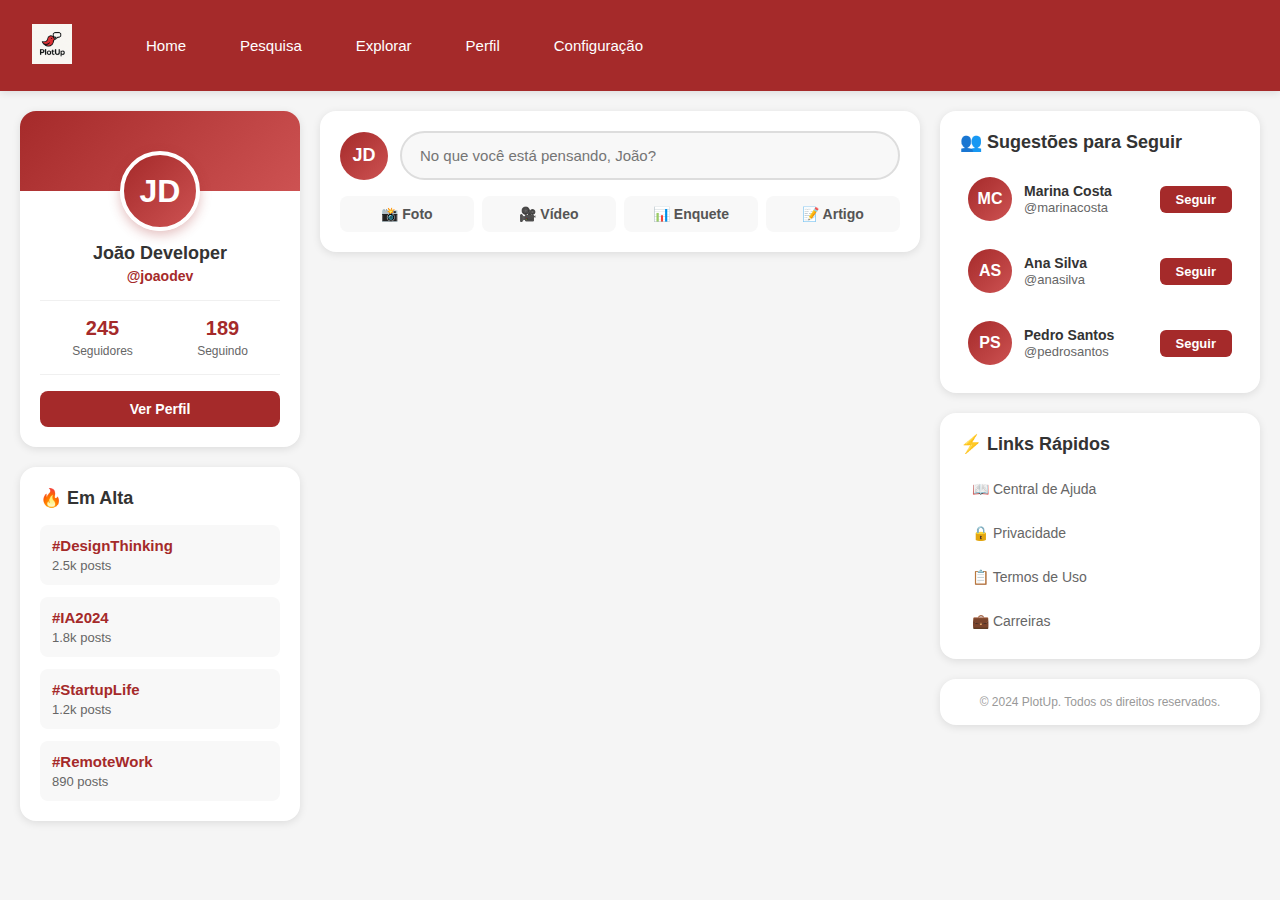
<file: index.html>
<!DOCTYPE html>
<html lang="pt-BR">
<head>
    <meta charset="UTF-8">
    <meta name="viewport" content="width=device-width, initial-scale=1.0">
    <title>Home - PlotUp</title>
    <link rel="stylesheet" href="home.css">
</head>
<body>
    <!-- HEADER -->
    <header>
        <div class="container">
            <a href="home.html"><img src="midias/logo com fundo.png" alt="logo" class="logo"></a>
            <a href="home.html">Home</a>
            <a href="pesquisar.html">Pesquisa</a>
            <a href="explorar.html">Explorar</a>
            <a href="perfil.html">Perfil</a>
            <a href="config.html">Configuração</a>
        </div>
    </header>

    <!-- MAIN CONTENT -->
    <div class="home-container">
        <!-- SIDEBAR LEFT -->
        <aside class="sidebar-left">
            <div class="profile-widget">
                <div class="widget-cover"></div>
                <div class="widget-content">
                    <div class="widget-avatar">JD</div>
                    <div class="widget-name">João Developer</div>
                    <div class="widget-username">@joaodev</div>
                    <div class="widget-stats">
                        <div class="widget-stat">
                            <span class="stat-value">245</span>
                            <span class="stat-label">Seguidores</span>
                        </div>
                        <div class="widget-stat">
                            <span class="stat-value">189</span>
                            <span class="stat-label">Seguindo</span>
                        </div>
                    </div>
                    <a href="perfil.html" class="btn-view-profile">Ver Perfil</a>
                </div>
            </div>

            <div class="trending-widget">
                <h3 class="widget-title">🔥 Em Alta</h3>
                <div class="trending-list">
                    <div class="trending-item">
                        <div class="trending-tag">#DesignThinking</div>
                        <div class="trending-count">2.5k posts</div>
                    </div>
                    <div class="trending-item">
                        <div class="trending-tag">#IA2024</div>
                        <div class="trending-count">1.8k posts</div>
                    </div>
                    <div class="trending-item">
                        <div class="trending-tag">#StartupLife</div>
                        <div class="trending-count">1.2k posts</div>
                    </div>
                    <div class="trending-item">
                        <div class="trending-tag">#RemoteWork</div>
                        <div class="trending-count">890 posts</div>
                    </div>
                </div>
            </div>
        </aside>

        <!-- FEED -->
        <main class="feed">
            <!-- CREATE POST -->
            <div class="create-post">
                <div class="create-post-header">
                    <div class="create-avatar">JD</div>
                    <input 
                        type="text" 
                        class="create-input" 
                        placeholder="No que você está pensando, João?"
                        readonly
                        onclick="openCreatePostModal()"
                    >
                </div>
                <div class="create-actions">
                    <button class="create-action-btn" onclick="openCreatePostModal()">
                        📸 Foto
                    </button>
                    <button class="create-action-btn" onclick="openCreatePostModal()">
                        🎥 Vídeo
                    </button>
                    <button class="create-action-btn" onclick="openCreatePostModal()">
                        📊 Enquete
                    </button>
                    <button class="create-action-btn" onclick="openCreatePostModal()">
                        📝 Artigo
                    </button>
                </div>
            </div>

            <!-- POSTS FEED -->
            <div class="posts-container" id="postsContainer">
                <!-- Posts will be rendered here by JavaScript -->
            </div>
        </main>

        <!-- SIDEBAR RIGHT -->
        <aside class="sidebar-right">
            <div class="suggestions-widget">
                <h3 class="widget-title">👥 Sugestões para Seguir</h3>
                <div class="suggestions-list">
                    <div class="suggestion-item">
                        <div class="suggestion-avatar">MC</div>
                        <div class="suggestion-info">
                            <div class="suggestion-name">Marina Costa</div>
                            <div class="suggestion-username">@marinacosta</div>
                        </div>
                        <button class="btn-follow">Seguir</button>
                    </div>
                    <div class="suggestion-item">
                        <div class="suggestion-avatar">AS</div>
                        <div class="suggestion-info">
                            <div class="suggestion-name">Ana Silva</div>
                            <div class="suggestion-username">@anasilva</div>
                        </div>
                        <button class="btn-follow">Seguir</button>
                    </div>
                    <div class="suggestion-item">
                        <div class="suggestion-avatar">PS</div>
                        <div class="suggestion-info">
                            <div class="suggestion-name">Pedro Santos</div>
                            <div class="suggestion-username">@pedrosantos</div>
                        </div>
                        <button class="btn-follow">Seguir</button>
                    </div>
                </div>
            </div>

            <div class="quick-links-widget">
                <h3 class="widget-title">⚡ Links Rápidos</h3>
                <div class="quick-links">
                    <a href="#" class="quick-link">📖 Central de Ajuda</a>
                    <a href="#" class="quick-link">🔒 Privacidade</a>
                    <a href="#" class="quick-link">📋 Termos de Uso</a>
                    <a href="#" class="quick-link">💼 Carreiras</a>
                </div>
            </div>

            <div class="footer-widget">
                <p>© 2024 PlotUp. Todos os direitos reservados.</p>
            </div>
        </aside>
    </div>

    <!-- CREATE POST MODAL -->
    <div class="modal-overlay hidden" id="createPostModal">
        <div class="modal-content">
            <div class="modal-header">
                <h2>Criar Post</h2>
                <button class="close-modal" onclick="closeCreatePostModal()">×</button>
            </div>
            <div class="modal-body">
                <div class="modal-user">
                    <div class="modal-avatar">JD</div>
                    <div class="modal-user-info">
                        <div class="modal-name">João Developer</div>
                        <div class="modal-username">@joaodev</div>
                    </div>
                </div>
                <textarea 
                    class="post-textarea" 
                    placeholder="No que você está pensando?"
                    id="postContent"
                ></textarea>
                <div class="char-count">
                    <span id="charCount">0</span> / 500
                </div>
                <div class="modal-actions-bottom">
                    <div class="modal-tools">
                        <button class="tool-btn" title="Adicionar imagem">📸</button>
                        <button class="tool-btn" title="Adicionar vídeo">🎥</button>
                        <button class="tool-btn" title="Adicionar emoji">😊</button>
                        <button class="tool-btn" title="Adicionar localização">📍</button>
                    </div>
                    <button class="btn-post" onclick="createPost()">Publicar</button>
                </div>
            </div>
        </div>
    </div>

    <script src="home.js"></script>
</body>
</html>
</file>
<file: home.css>
* {
    margin: 0;
    padding: 0;
    box-sizing: border-box;
}

body {
    font-family: -apple-system, BlinkMacSystemFont, 'Segoe UI', Roboto, Oxygen, Ubuntu, Cantarell, sans-serif;
    background-color: #f5f5f5;
    min-height: 100vh;
}

/* ====== HEADER ====== */
header {
    background: rgb(165, 42, 42);
    padding: 16px 0;
    box-shadow: 0 2px 8px rgba(0, 0, 0, 0.1);
    position: sticky;
    top: 0;
    z-index: 100;
}

header .container {
    max-width: 1400px;
    margin: 0 auto;
    padding: 0 20px;
    display: flex;
    align-items: center;
    gap: 30px;
    flex-wrap: wrap;
}

header .logo {
    height: 40px;
    margin-right: 20px;
}

header a {
    color: white;
    text-decoration: none;
    font-weight: 500;
    font-size: 15px;
    transition: all 0.2s;
    padding: 8px 12px;
    border-radius: 6px;
}

header a:hover {
    background: rgba(255, 255, 255, 0.15);
}

/* ====== HOME CONTAINER ====== */
.home-container {
    max-width: 1400px;
    margin: 0 auto;
    padding: 20px;
    display: grid;
    grid-template-columns: 280px 1fr 320px;
    gap: 20px;
    animation: fadeIn 0.4s ease-out;
}

/* ====== SIDEBAR LEFT ====== */
.sidebar-left {
    position: sticky;
    top: 90px;
    height: fit-content;
    display: flex;
    flex-direction: column;
    gap: 20px;
}

.profile-widget {
    background: white;
    border-radius: 16px;
    overflow: hidden;
    box-shadow: 0 2px 8px rgba(0, 0, 0, 0.1);
    transition: all 0.3s;
}

.profile-widget:hover {
    box-shadow: 0 6px 16px rgba(165, 42, 42, 0.2);
}

.widget-cover {
    height: 80px;
    background: linear-gradient(135deg, rgb(165, 42, 42) 0%, rgb(205, 82, 82) 50%, rgb(165, 42, 42) 100%);
    background-size: 200% 200%;
    animation: gradientShift 15s ease infinite;
}

@keyframes gradientShift {
    0% { background-position: 0% 50%; }
    50% { background-position: 100% 50%; }
    100% { background-position: 0% 50%; }
}

.widget-content {
    padding: 0 20px 20px;
    text-align: center;
}

.widget-avatar {
    width: 80px;
    height: 80px;
    border-radius: 50%;
    background: linear-gradient(135deg, rgb(165, 42, 42), rgb(205, 82, 82));
    border: 4px solid white;
    display: flex;
    align-items: center;
    justify-content: center;
    font-size: 32px;
    font-weight: bold;
    color: white;
    margin: -40px auto 12px;
    box-shadow: 0 4px 12px rgba(165, 42, 42, 0.3);
}

.widget-name {
    font-size: 18px;
    font-weight: 700;
    color: #333;
    margin-bottom: 4px;
}

.widget-username {
    font-size: 14px;
    color: rgb(165, 42, 42);
    font-weight: 600;
    margin-bottom: 16px;
}

.widget-stats {
    display: flex;
    justify-content: space-around;
    padding: 16px 0;
    margin-bottom: 16px;
    border-top: 1px solid #f0f0f0;
    border-bottom: 1px solid #f0f0f0;
}

.widget-stat {
    display: flex;
    flex-direction: column;
    align-items: center;
}

.stat-value {
    font-size: 20px;
    font-weight: 700;
    color: rgb(165, 42, 42);
}

.stat-label {
    font-size: 12px;
    color: #666;
    margin-top: 4px;
}

.btn-view-profile {
    display: block;
    width: 100%;
    padding: 10px;
    background: rgb(165, 42, 42);
    color: white;
    text-decoration: none;
    border-radius: 8px;
    font-weight: 600;
    font-size: 14px;
    transition: all 0.3s;
    text-align: center;
}

.btn-view-profile:hover {
    background: rgb(145, 32, 32);
    transform: translateY(-2px);
    box-shadow: 0 4px 12px rgba(165, 42, 42, 0.4);
}

/* ====== TRENDING WIDGET ====== */
.trending-widget,
.suggestions-widget,
.quick-links-widget {
    background: white;
    border-radius: 16px;
    padding: 20px;
    box-shadow: 0 2px 8px rgba(0, 0, 0, 0.1);
}

.widget-title {
    font-size: 18px;
    font-weight: 700;
    color: #333;
    margin-bottom: 16px;
    display: flex;
    align-items: center;
    gap: 8px;
}

.trending-list {
    display: flex;
    flex-direction: column;
    gap: 12px;
}

.trending-item {
    padding: 12px;
    background: #f8f8f8;
    border-radius: 8px;
    transition: all 0.3s;
    cursor: pointer;
}

.trending-item:hover {
    background: rgba(165, 42, 42, 0.05);
    transform: translateX(4px);
}

.trending-tag {
    font-size: 15px;
    font-weight: 600;
    color: rgb(165, 42, 42);
    margin-bottom: 4px;
}

.trending-count {
    font-size: 13px;
    color: #666;
}

/* ====== FEED ====== */
.feed {
    display: flex;
    flex-direction: column;
    gap: 20px;
}

/* ====== CREATE POST ====== */
.create-post {
    background: white;
    border-radius: 16px;
    padding: 20px;
    box-shadow: 0 2px 8px rgba(0, 0, 0, 0.1);
}

.create-post-header {
    display: flex;
    align-items: center;
    gap: 12px;
    margin-bottom: 16px;
}

.create-avatar {
    width: 48px;
    height: 48px;
    border-radius: 50%;
    background: linear-gradient(135deg, rgb(165, 42, 42), rgb(205, 82, 82));
    display: flex;
    align-items: center;
    justify-content: center;
    font-size: 18px;
    font-weight: bold;
    color: white;
    flex-shrink: 0;
}

.create-input {
    flex: 1;
    padding: 14px 18px;
    border: 2px solid #ddd;
    border-radius: 25px;
    font-size: 15px;
    background: #f8f8f8;
    cursor: pointer;
    transition: all 0.3s;
    outline: none;
}

.create-input:hover {
    background: #f0f0f0;
}

.create-actions {
    display: flex;
    gap: 8px;
    flex-wrap: wrap;
}

.create-action-btn {
    flex: 1;
    min-width: 100px;
    padding: 10px 16px;
    background: #f8f8f8;
    border: none;
    border-radius: 8px;
    font-size: 14px;
    font-weight: 600;
    color: #555;
    cursor: pointer;
    transition: all 0.3s;
}

.create-action-btn:hover {
    background: rgba(165, 42, 42, 0.05);
    color: rgb(165, 42, 42);
    transform: translateY(-2px);
}

/* ====== POST CARD ====== */
.post-card {
    background: white;
    border-radius: 16px;
    padding: 20px;
    box-shadow: 0 2px 8px rgba(0, 0, 0, 0.1);
    transition: all 0.3s;
    animation: fadeIn 0.4s ease-out;
}

.post-card:hover {
    box-shadow: 0 6px 16px rgba(165, 42, 42, 0.15);
}

.post-header {
    display: flex;
    align-items: flex-start;
    justify-content: space-between;
    margin-bottom: 16px;
}

.post-user {
    display: flex;
    gap: 12px;
}

.post-avatar {
    width: 48px;
    height: 48px;
    border-radius: 50%;
    background: linear-gradient(135deg, rgb(165, 42, 42), rgb(205, 82, 82));
    display: flex;
    align-items: center;
    justify-content: center;
    font-size: 18px;
    font-weight: bold;
    color: white;
    flex-shrink: 0;
}

.post-user-info {
    flex: 1;
}

.post-name {
    font-size: 16px;
    font-weight: 700;
    color: #333;
    line-height: 1.2;
}

.post-username {
    font-size: 14px;
    color: #666;
}

.post-time {
    font-size: 13px;
    color: #999;
    margin-top: 2px;
}

.post-menu-btn {
    background: none;
    border: none;
    font-size: 20px;
    color: #666;
    cursor: pointer;
    padding: 4px 8px;
    border-radius: 50%;
    transition: all 0.3s;
}

.post-menu-btn:hover {
    background: #f0f0f0;
    color: rgb(165, 42, 42);
}

.post-content {
    font-size: 15px;
    color: #333;
    line-height: 1.6;
    margin-bottom: 16px;
}

.post-image {
    width: 100%;
    border-radius: 12px;
    margin-bottom: 16px;
    max-height: 500px;
    object-fit: cover;
}

.post-actions {
    display: flex;
    gap: 8px;
    padding-top: 12px;
    border-top: 1px solid #f0f0f0;
}

.action-btn {
    flex: 1;
    display: flex;
    align-items: center;
    justify-content: center;
    gap: 8px;
    padding: 10px;
    background: none;
    border: none;
    border-radius: 8px;
    font-size: 14px;
    font-weight: 600;
    color: #666;
    cursor: pointer;
    transition: all 0.3s;
}

.action-btn:hover {
    background: rgba(165, 42, 42, 0.05);
    color: rgb(165, 42, 42);
}

.action-btn.active {
    color: rgb(165, 42, 42);
}

/* ====== SIDEBAR RIGHT ====== */
.sidebar-right {
    position: sticky;
    top: 90px;
    height: fit-content;
    display: flex;
    flex-direction: column;
    gap: 20px;
}

.suggestions-list {
    display: flex;
    flex-direction: column;
    gap: 12px;
}

.suggestion-item {
    display: flex;
    align-items: center;
    gap: 12px;
    padding: 8px;
    border-radius: 8px;
    transition: all 0.3s;
}

.suggestion-item:hover {
    background: #f8f8f8;
}

.suggestion-avatar {
    width: 44px;
    height: 44px;
    border-radius: 50%;
    background: linear-gradient(135deg, rgb(165, 42, 42), rgb(205, 82, 82));
    display: flex;
    align-items: center;
    justify-content: center;
    font-size: 16px;
    font-weight: bold;
    color: white;
    flex-shrink: 0;
}

.suggestion-info {
    flex: 1;
}

.suggestion-name {
    font-size: 14px;
    font-weight: 700;
    color: #333;
    line-height: 1.2;
}

.suggestion-username {
    font-size: 13px;
    color: #666;
}

.btn-follow {
    padding: 6px 16px;
    background: rgb(165, 42, 42);
    color: white;
    border: none;
    border-radius: 6px;
    font-size: 13px;
    font-weight: 600;
    cursor: pointer;
    transition: all 0.3s;
}

.btn-follow:hover {
    background: rgb(145, 32, 32);
    transform: translateY(-2px);
    box-shadow: 0 2px 8px rgba(165, 42, 42, 0.3);
}

/* ====== QUICK LINKS ====== */
.quick-links {
    display: flex;
    flex-direction: column;
    gap: 8px;
}

.quick-link {
    padding: 10px 12px;
    color: #666;
    text-decoration: none;
    font-size: 14px;
    border-radius: 8px;
    transition: all 0.3s;
}

.quick-link:hover {
    background: rgba(165, 42, 42, 0.05);
    color: rgb(165, 42, 42);
    transform: translateX(4px);
}

/* ====== FOOTER WIDGET ====== */
.footer-widget {
    background: white;
    border-radius: 16px;
    padding: 16px;
    box-shadow: 0 2px 8px rgba(0, 0, 0, 0.1);
    text-align: center;
}

.footer-widget p {
    font-size: 12px;
    color: #999;
}

/* ====== MODAL ====== */
.modal-overlay {
    position: fixed;
    top: 0;
    left: 0;
    width: 100%;
    height: 100%;
    background: rgba(0, 0, 0, 0.6);
    backdrop-filter: blur(6px);
    display: flex;
    align-items: center;
    justify-content: center;
    z-index: 1000;
    animation: fadeIn 0.3s ease-out;
}

.modal-overlay.hidden {
    display: none;
}

.modal-content {
    background: white;
    border-radius: 16px;
    width: 90%;
    max-width: 600px;
    max-height: 90vh;
    overflow-y: auto;
    box-shadow: 0 20px 60px rgba(0, 0, 0, 0.4);
    animation: slideUp 0.4s cubic-bezier(0.34, 1.56, 0.64, 1);
}

@keyframes slideUp {
    from {
        opacity: 0;
        transform: translateY(30px) scale(0.95);
    }
    to {
        opacity: 1;
        transform: translateY(0) scale(1);
    }
}

.modal-header {
    padding: 20px 24px;
    border-bottom: 2px solid #f0f0f0;
    display: flex;
    justify-content: space-between;
    align-items: center;
}

.modal-header h2 {
    font-size: 20px;
    color: rgb(165, 42, 42);
    font-weight: 700;
}

.close-modal {
    background: none;
    border: none;
    font-size: 32px;
    color: #666;
    cursor: pointer;
    line-height: 1;
    padding: 0;
    width: 32px;
    height: 32px;
    display: flex;
    align-items: center;
    justify-content: center;
    border-radius: 50%;
    transition: all 0.3s;
}

.close-modal:hover {
    background: rgba(165, 42, 42, 0.1);
    color: rgb(165, 42, 42);
    transform: rotate(90deg);
}

.modal-body {
    padding: 24px;
}

.modal-user {
    display: flex;
    gap: 12px;
    margin-bottom: 16px;
}

.modal-avatar {
    width: 48px;
    height: 48px;
    border-radius: 50%;
    background: linear-gradient(135deg, rgb(165, 42, 42), rgb(205, 82, 82));
    display: flex;
    align-items: center;
    justify-content: center;
    font-size: 18px;
    font-weight: bold;
    color: white;
}

.modal-user-info {
    flex: 1;
}

.modal-name {
    font-size: 16px;
    font-weight: 700;
    color: #333;
}

.modal-username {
    font-size: 14px;
    color: #666;
}

.post-textarea {
    width: 100%;
    min-height: 150px;
    padding: 16px;
    border: 2px solid #ddd;
    border-radius: 12px;
    font-size: 15px;
    font-family: inherit;
    resize: vertical;
    outline: none;
    transition: all 0.3s;
}

.post-textarea:focus {
    border-color: rgb(165, 42, 42);
    box-shadow: 0 0 0 4px rgba(165, 42, 42, 0.1);
}

.char-count {
    text-align: right;
    font-size: 13px;
    color: #666;
    margin: 8px 0;
}

.modal-actions-bottom {
    display: flex;
    justify-content: space-between;
    align-items: center;
    gap: 12px;
    margin-top: 16px;
    padding-top: 16px;
    border-top: 1px solid #f0f0f0;
}

.modal-tools {
    display: flex;
    gap: 8px;
}

.tool-btn {
    width: 40px;
    height: 40px;
    background: #f8f8f8;
    border: none;
    border-radius: 50%;
    font-size: 18px;
    cursor: pointer;
    transition: all 0.3s;
}

.tool-btn:hover {
    background: rgba(165, 42, 42, 0.1);
    transform: scale(1.1);
}

.btn-post {
    padding: 10px 24px;
    background: rgb(165, 42, 42);
    color: white;
    border: none;
    border-radius: 8px;
    font-size: 15px;
    font-weight: 600;
    cursor: pointer;
    transition: all 0.3s;
}

.btn-post:hover {
    background: rgb(145, 32, 32);
    transform: translateY(-2px);
    box-shadow: 0 4px 12px rgba(165, 42, 42, 0.4);
}

.btn-post:disabled {
    opacity: 0.5;
    cursor: not-allowed;
}

/* ====== ANIMATIONS ====== */
@keyframes fadeIn {
    from {
        opacity: 0;
        transform: translateY(10px);
    }
    to {
        opacity: 1;
        transform: translateY(0);
    }
}

/* ====== SCROLLBAR ====== */
::-webkit-scrollbar {
    width: 10px;
}

::-webkit-scrollbar-track {
    background: #f5f5f5;
}

::-webkit-scrollbar-thumb {
    background: rgb(165, 42, 42);
    border-radius: 5px;
}

::-webkit-scrollbar-thumb:hover {
    background: rgb(145, 32, 32);
}

/* ====== RESPONSIVE ====== */
@media (max-width: 1200px) {
    .home-container {
        grid-template-columns: 1fr;
        padding: 15px;
    }

    .sidebar-left,
    .sidebar-right {
        display: none;
    }
}

@media (max-width: 768px) {
    header .container {
        gap: 12px;
        justify-content: center;
    }

    header a {
        font-size: 13px;
        padding: 6px 8px;
    }

    .create-post {
        padding: 16px;
    }

    .create-actions {
        gap: 6px;
    }

    .create-action-btn {
        min-width: auto;
        flex: 1 1 calc(50% - 6px);
        font-size: 13px;
        padding: 8px 12px;
    }

    .post-card {
        padding: 16px;
    }

    .post-content {
        font-size: 14px;
    }

    .modal-content {
        width: 95%;
    }

    .modal-header,
    .modal-body {
        padding: 16px;
    }
}

@media (max-width: 480px) {
    .create-action-btn {
        flex: 1 1 100%;
    }

    .action-btn {
        font-size: 13px;
        padding: 8px;
    }

    .modal-tools {
        flex-wrap: wrap;
    }

    .modal-actions-bottom {
        flex-direction: column;
        align-items: stretch;
    }

    .btn-post {
        width: 100%;
    }
}
</file>
